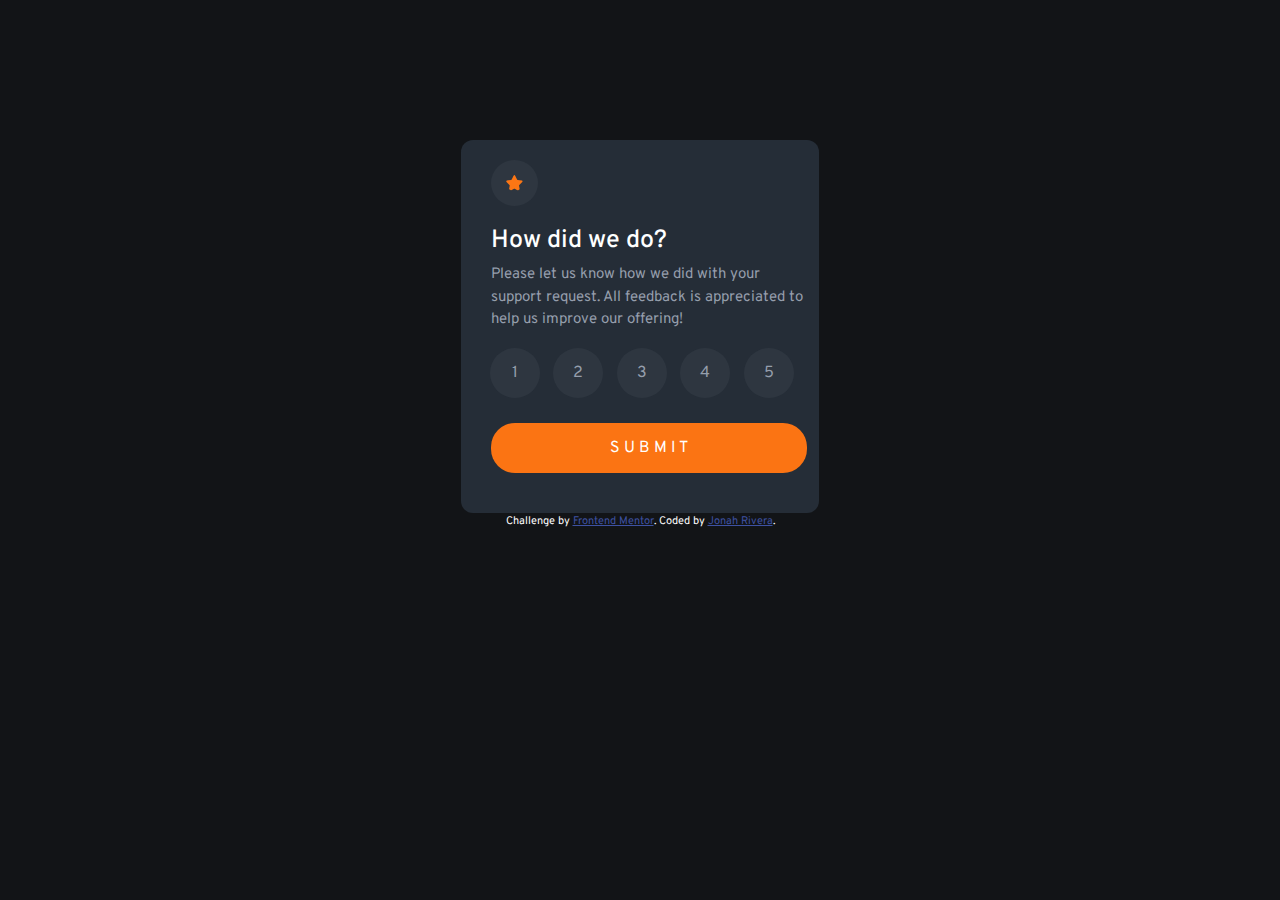
<file: index.html>
<!DOCTYPE html>
<html lang="en">
  <head>
    <meta charset="UTF-8" />
    <meta name="viewport" content="width=device-width, initial-scale=1.0" />
    <!-- displays site properly based on user's device -->

    <link
      rel="icon"
      type="image/png"
      sizes="32x32"
      href="./images/favicon-32x32.png"
    />
    <link
      href="https://cdn.jsdelivr.net/npm/bootstrap@5.3.3/dist/css/bootstrap.min.css"
      rel="stylesheet"
    />
    <link rel="preconnect" href="https://fonts.googleapis.com" />
    <link rel="preconnect" href="https://fonts.gstatic.com" crossorigin />
    <link
      href="https://fonts.googleapis.com/css2?family=Overpass:ital,wght@0,100..900;1,100..900&display=swap"
      rel="stylesheet"
    />
    <link rel="stylesheet" href="./interactive-style.css" />

    <title>Frontend Mentor | Interactive rating component</title>

    <!-- Feel free to remove these styles or customise in your own stylesheet 👍 -->
  </head>
  <body>
    <main class="container">
      <!-- Rating state start -->
      <form action="./thank-you.html">
        <img src="./images/icon-star.svg" alt="Star Logo" />
        <h1>How did we do?</h1>
        <p>
          Please let us know how we did with your support request. All feedback
          is appreciated to help us improve our offering!
        </p>
        <section>
          <span id="rate1">1</span>
          <span id="rate2">2</span>
          <span id="rate3">3</span>
          <span id="rate4">4</span>
          <span id="rate5">5</span>
        </section>
        <script src="./rating-script.js"></script>
        <div class="d-grid">
          <button class="btn-block" type="submit">S U B M I T</button>
        </div>
        <!-- Rating state end -->
      </form>
    </main>
    <div class="attribution">
      Challenge by
      <a href="https://www.frontendmentor.io?ref=challenge" target="_blank"
        >Frontend Mentor</a
      >. Coded by
      <a href="https://github.com/BobFisherman18" target="_blank"
        >Jonah Rivera</a
      >.
    </div>
  </body>
</html>
</file>
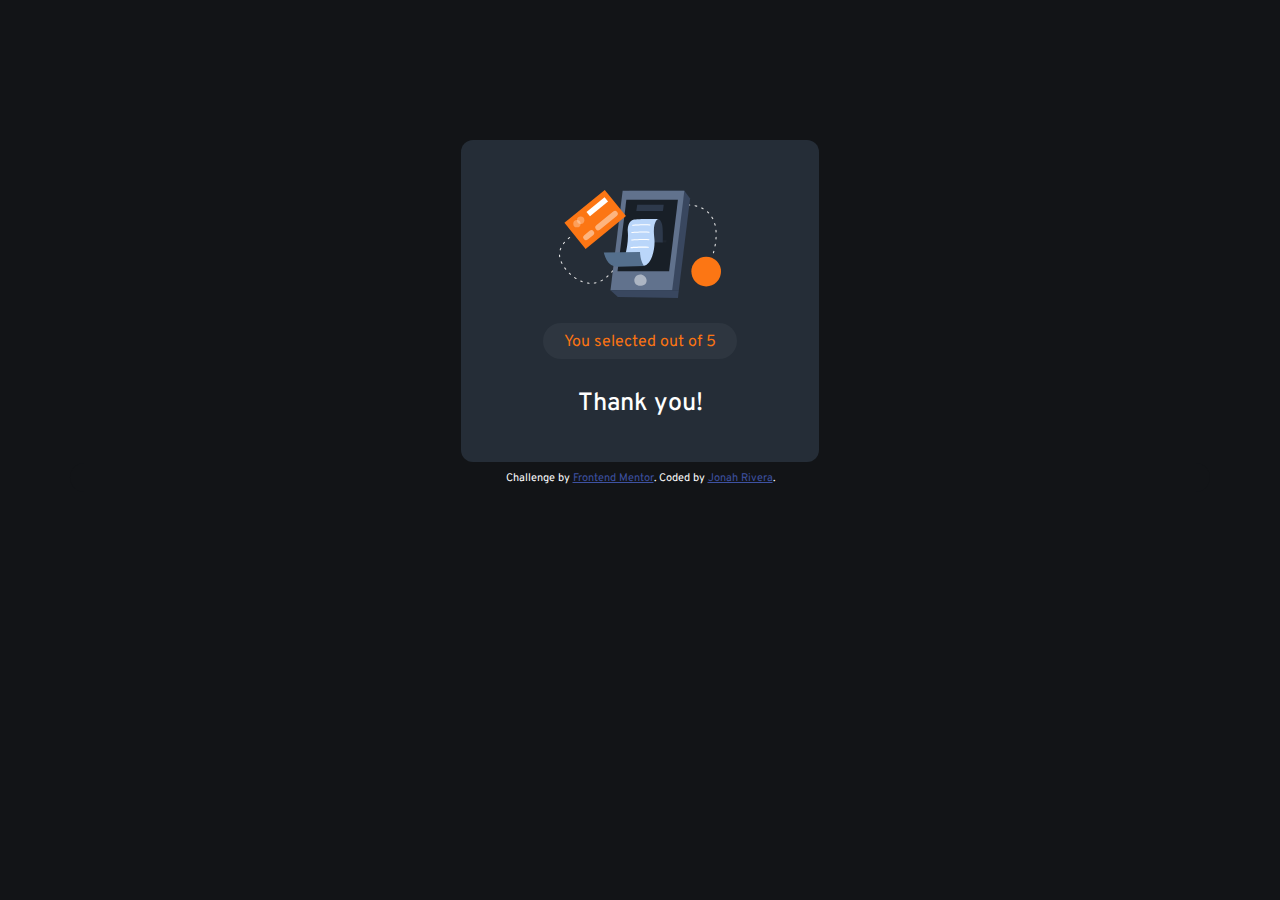
<file: thank-you.html>
<!DOCTYPE html>
<html lang="en">
  <head>
    <meta charset="UTF-8" />
    <meta name="viewport" content="width=device-width, initial-scale=1.0" />
    <link
      rel="icon"
      type="image/png"
      sizes="32x32"
      href="./images/favicon-32x32.png"
    />
    <link
      href="https://cdn.jsdelivr.net/npm/bootstrap@5.3.3/dist/css/bootstrap.min.css"
      rel="stylesheet"
    />
    <link rel="preconnect" href="https://fonts.googleapis.com" />
    <link rel="preconnect" href="https://fonts.gstatic.com" crossorigin />
    <link
      href="https://fonts.googleapis.com/css2?family=Overpass:ital,wght@0,100..900;1,100..900&display=swap"
      rel="stylesheet"
    />
    <link rel="stylesheet" href="./thank-you-style.css" />

    <title>Frontend Mentor | Thank You</title>
  </head>
  <body>
    <main class="container">
      <img src="./images/illustration-thank-you.svg" alt="Thank You Logo" />

      <!-- Add rating here -->
      <div>You selected out <span id="rating"></span> of 5</div>
      <h1 class="thank-you-heading">Thank you!</h1>
      <p id="rateDesc">
        We appreciate you taking the time to give a rating. If you ever need
        more support, don’t hesitate to get in touch!
      </p>
      <!-- Thank you state end -->
    </main>
    <script>
      document.getElementById("rating").innerHTML =
        localStorage.getItem("rating");
      document.getElementById("rateDesc").innerHTML =
        localStorage.getItem("rateDesc");
    </script>
    <div class="attribution">
      Challenge by
      <a href="https://www.frontendmentor.io?ref=challenge" target="_blank"
        >Frontend Mentor</a
      >. Coded by
      <a href="https://github.com/BobFisherman18" target="_blank"
        >Jonah Rivera</a
      >.
    </div>
  </body>
</html>
</file>
<file: interactive-style.css>
* {
    font-family: "Overpass";
}

body {
    background-color: hsl(216, 12%, 8%);
    
}
main {
    margin-top: 140px;
    background-color: hsl(213, 19%, 18%);
    border-radius: 12px;
    padding-left: 30px !important;
}


img {
    background-color: hsla(216, 12%, 54%, 0.1);
    margin: 20px 0;
    padding: 15px;
    border-radius: 50%;
}
h1 {
    font-size: 25px;
}
p {
    font-size: 15px;
}

p, span {
    color:  hsl(217, 12%, 63%);
}

h1, button {
    color:  hsl(0, 0%, 100%);
}
section {
    display: flex; 
    justify-content: space-evenly;
    margin-left: -15px;
}
span:first-child {
    margin-left: 0;
}
span {
    background-color: hsla(216, 12%, 54%, 0.1);
    width: 50px; 
    line-height: 20px;
    display: inline-block;
    text-align: center; 
    border-radius: 50%;
    padding: 15px;
}
span:hover {
    background-color:  hsl(217, 12%, 63%);
    color:  hsl(0, 0%, 100%);
    cursor: pointer;
}


button {
    margin-top: 25px;
    margin-bottom: 40px;
    background-color: hsl(25, 97%, 53%);
    border-style: none;
    padding: 13px;
    border-radius: 24px;
}
button:hover {
    background-color: hsl(0, 0%, 100%);
    color: hsl(25, 97%, 53%);
}

.attribution {
    font-size: 11px;
    text-align: center;
    color: white !important;
  }
  .attribution a {
    color: hsl(228, 45%, 44%);
  }


  @media screen and (min-width:374px) {
    main {
        max-width: 358px !important;
    }
  }
</file>
<file: thank-you-style.css>
* {
    font-family: "Overpass";
}
body {
    background-color: hsl(216, 12%, 8%);
    
}
main {
    margin-top: 140px;
    background-color: hsl(213, 19%, 18%);
    border-radius: 12px;
}
img {
    display: block;
    margin-left: auto;
    margin-right: auto;
    padding-top: 50px;
    margin-bottom: 40px;
}
div {
    text-align: center;
    background-color: hsla(216, 12%, 54%, 0.1);
    color: hsl(25, 97%, 53%);
    padding: 7px 0 5px;
    border-radius: 24px;
    margin: -15px 70px 30px;
}
h1 {
    text-align: center;
    color: hsl(0, 0%, 100%);
    font-size: 25px;
}
p {
    text-align: center;
    padding-bottom: 35px;
    color:  hsl(217, 12%, 63%);
}
.attribution {
    font-size: 11px;
    text-align: center;
    color: white !important;
    background-color: hsl(216, 12%, 8%);
  }
  .attribution a {
    color: hsl(228, 45%, 44%);
  }
  @media screen and (min-width:374px) {
    main {
        max-width: 358px !important;
    }
  }
</file>
